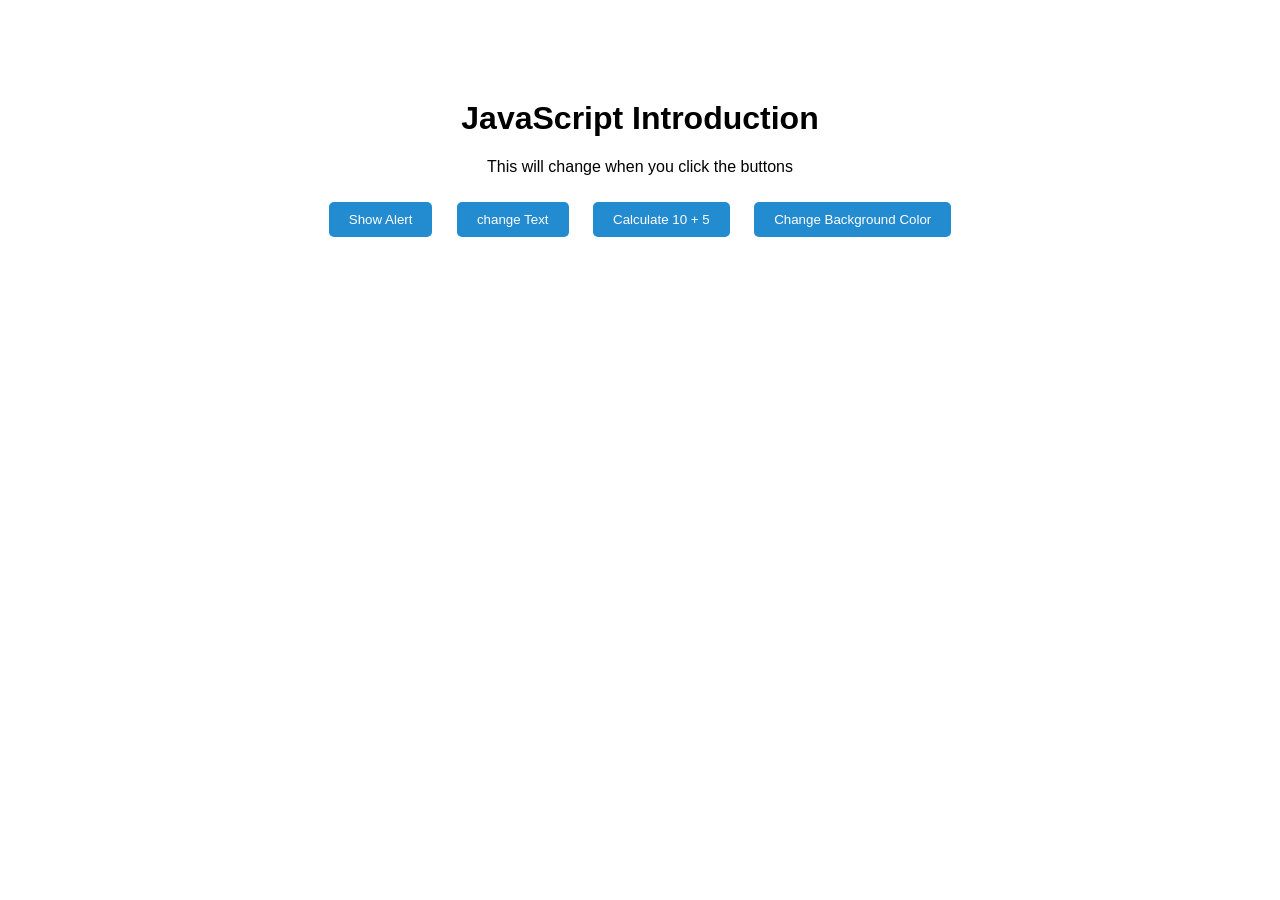
<file: Introduction/Example 02/index.html>
<!DOCTYPE html>
<html lang="en">

<head>
    <meta charset="UTF-8">
    <meta name="viewport" content="width=device-width, initial-scale=1.0">
    <title>Document</title>
    <link rel="stylesheet" href="style.css">
</head>

<body>

    <h1>JavaScript Introduction</h1>

    <p id="text"> This will change when you click the buttons</p>

    <button onclick="showMessage()">Show Alert</button>

    <button onclick="changeText()">change Text</button>

    <button onclick="calculate()">Calculate 10 + 5 </button>

    <button onclick="changeBackgroundColor()">Change Background Color</button>









<!-- link js file to html -->
    <script src="script.js"></script>
</body>

</html>
</file>
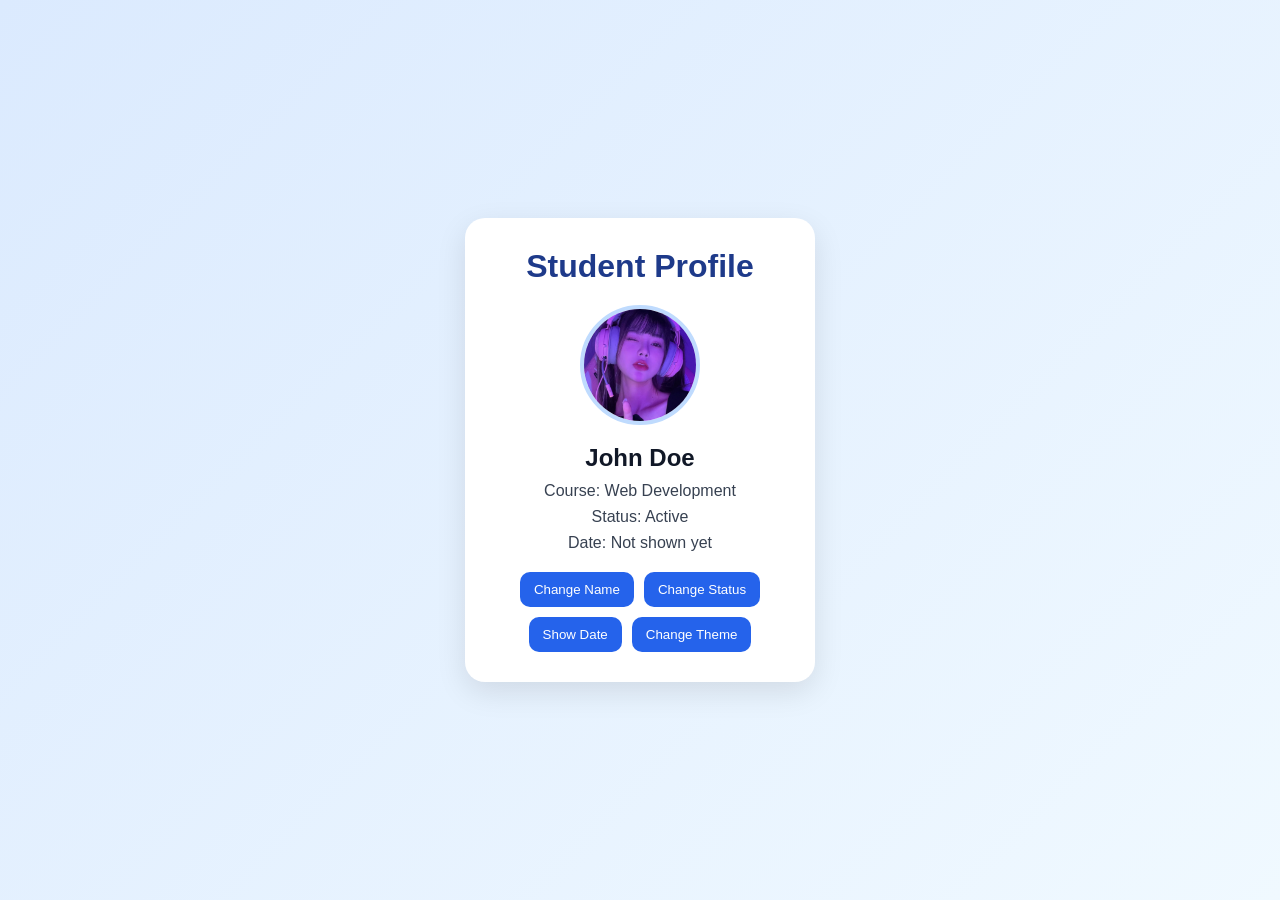
<file: Introduction/Example 03/index.html>
<!DOCTYPE html>
<html lang="en">

<head>
    <meta charset="UTF-8">
    <meta name="viewport" content="width=device-width, initial-scale=1.0">
    <title>Student Card Demo</title>
    <link rel="stylesheet" href="style.css">
</head>

<body>

    <div class="card">
        <h1>Student Profile</h1>

        <img id="studentImage" src="assets/gamig_girl.jpg" alt="Student Image">

        <h2 id="studentName">John Doe</h2>
        <p id="studentCourse">Course: Web Development</p>
        <p id="studentStatus">Status: Active</p>
        <p id="todayDate">Date: Not shown yet</p>

        <div class="buttons">
            <button onclick="changeName()">Change Name</button>
            <button onclick="changeStatus()">Change Status</button>
            <button onclick="showDate()">Show Date</button>
            <button onclick="changeTheme()">Change Theme</button>
        </div>
    </div>

    <script src="script.js"></script>
</body>

</html>
</file>
<file: Introduction/Example 02/style.css>
body{
    font-family: Arial;
    text-align: center;
    margin-top: 100px;
}

button{
    padding: 10px 20px;
    margin: 10px;
    background-color: #238bd0;
    color: white;
    border: none;
    border-radius: 5px;
    text-decoration: none;
    cursor: pointer;
}

button:hover{
    background-color: #0842be;

}
</file>
<file: Introduction/Example 03/style.css>
*{
    margin: 0;
    padding: 0;
    box-sizing: border-box;
}

body{
    font-family: Arial, sans-serif;
    background: linear-gradient(135deg, #dbeafe, #f0f9ff);
    min-height: 100vh;
    display: flex;
    justify-content: center;
    align-items: center;
    padding: 20px;
}

.card{
    width: 350px;
    background: white;
    border-radius: 20px;
    padding: 30px;
    text-align: center;
    box-shadow: 0 10px 30px rgba(0,0,0,0.1);
}

.card h1{
    margin-bottom: 20px;
    color: #1e3a8a;
}

.card img{
    width: 120px;
    height: 120px;
    border-radius: 50%;
    margin-bottom: 15px;
    object-fit: cover;
    border: 4px solid #bfdbfe;
}

.card h2{
    margin-bottom: 10px;
    color: #111827;
}

.card p{
    margin: 8px 0;
    color: #374151;
    font-size: 16px;
}

.buttons{
    margin-top: 20px;
    display: flex;
    flex-wrap: wrap;
    gap: 10px;
    justify-content: center;
}

.buttons button{
    padding: 10px 14px;
    border: none;
    border-radius: 10px;
    background: #2563eb;
    color: white;
    cursor: pointer;
    transition: 0.3s;
}

.buttons button:hover{
    background: #1d4ed8;
    transform: translateY(-2px);
}
</file>
